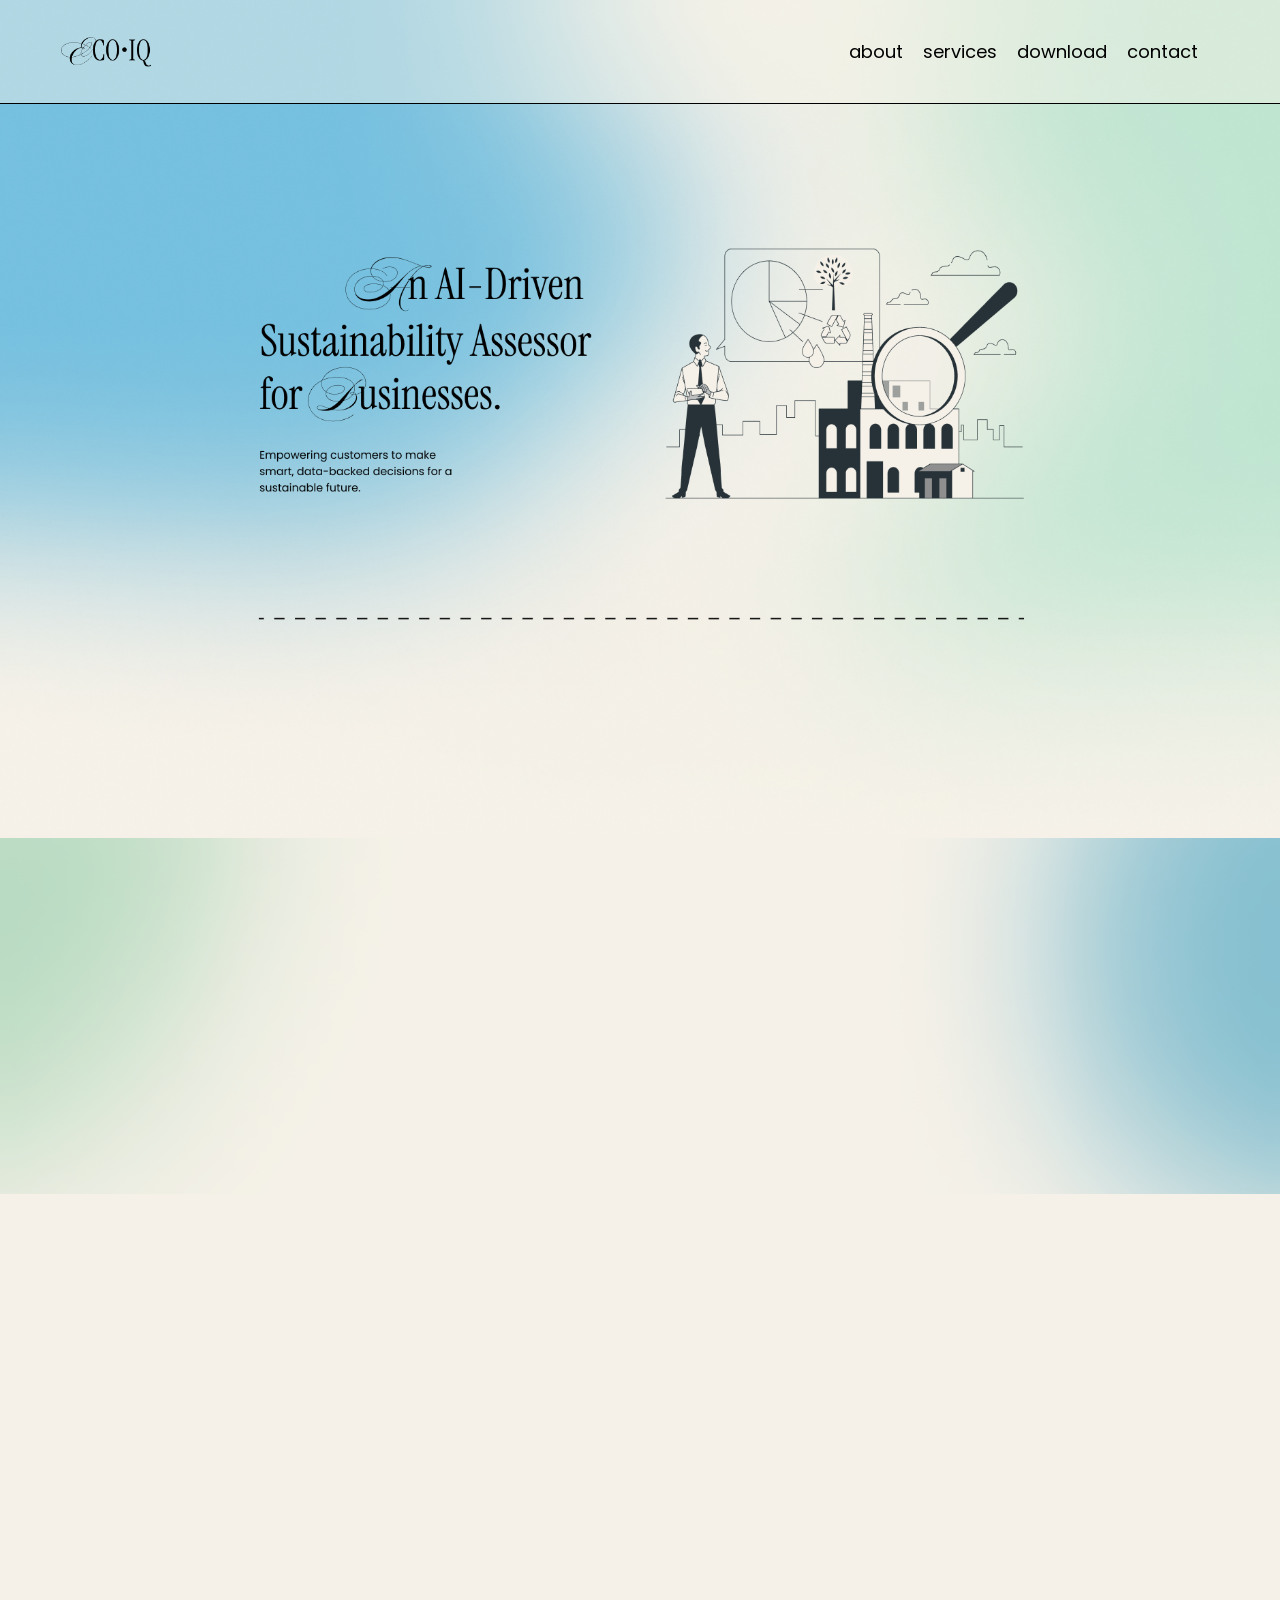
<file: index.html>
<!DOCTYPE html>
<html lang="en">
<head>
    <meta charset="UTF-8">
    <meta name="viewport" content="width=device-width, initial-scale=1.0">
    <title>EcoIQ - AI Sustainability Assessor</title>
    <link rel="stylesheet" href="styles.css">
    <link href="https://fonts.googleapis.com/css2?family=Instrument+Serif" rel="stylesheet">
    <link href="https://fonts.googleapis.com/css2?family=Poppins&display=swap" rel="stylesheet">
    <link href="https://fonts.googleapis.com/css2?family=Poppins&display=swap" rel="stylesheet">
</head>
<body>
    <header>
        <div class = "fade-in">
        <nav>
            <div class="logo fade-in"><img src="logo1.png" class = logo1></div>
            <ul>
                <li><a href="#about"class="enlarge-text-on-hover">about</a></li>
                <li><a href="#search"class="enlarge-text-on-hover">services</a></li>
                <li><a href="#download"class="enlarge-text-on-hover">download</a></li>
                <li><a href="#contact"class="enlarge-text-on-hover">contact</a></li>
            </ul>
        </nav>
        </div>
    </header>

    <section class="hero">
        <div class="hero-content fade-in">
            <img src="hero-img.png" class="hero-content-image">
        </div>
        <img src="page1backdrop.png" class="hero-image">
    </section>

    <section id="about" class="about">
            <div class="about-content fade-in">
                <h2><i>What</i> is it?</h2>
                <button class="btn">about us</button>
                <p>EcoIQ is an AI-powered SaaS platform that evaluates the sustainability of business models by analyzing their environmental impact across key operational areas. Using data-driven assessments, EcoIQ generates a comprehensive sustainability score, highlighting strengths and areas for improvement.</p>
            </div>

        <img src="Group 3.png" class="about-image">
    </section>


    <section id="services" class="services">
        <div class="grid">
            <div class="service-box fade-in">
                <div class="flip-inner">
                    <div class="flip-front">
                        <p>Environmental Impact</p>
                    </div>
                    <div class="flip-back">
                        <p>More Info Here!</p>
                    </div>
                </div>
            </div>

            <div class="service-box fade-in">
                <div class="flip-inner">
                    <div class="flip-front">
                        <p>Supply Chain & Resource Management</p>
                    </div>
                    <div class="flip-back">
                        <p>Extra Details</p>
                    </div>
                </div>
            </div>
            <div class="service-box fade-in">
                <div class="flip-inner">
                    <div class="flip-front">
                        <p>Circular Economy & Innovation</p>
                    </div>
                    <div class="flip-back">
                        <p>Extra Details</p>
                    </div>
                </div>
            </div>
            <div class="service-box fade-in">
                <div class="flip-inner">
                    <div class="flip-front">
                        <p>Business Operations & Logistics</p>
                    </div>
                    <div class="flip-back">
                        <p>Extra Details</p>
                    </div>
                </div>
            </div>
            <div class="service-box fade-in">
                <div class="flip-inner">
                    <div class="flip-front">
                        <p>Consumer & Stakeholder Engagement</p>
                    </div>
                    <div class="flip-back">
                        <p>Extra Details</p>
                    </div>
                </div>
            </div>
            <div class="service-box fade-in">
                <div class="flip-inner">
                    <div class="flip-front">
                        <p>Supply Chain & Resource Management</p>
                    </div>
                    <div class="flip-back">
                        <p>Extra Details</p>
                    </div>
                </div>
            </div>
        </div>
    </section>

    <section id="search" class="search fade-in">
        <button class="btn">services</button>
        <h2>Try it Now!</h2>
        <input type="text" placeholder="Enter the name of a company/business...">
        <a href="https://eco-iq.netlify.app/" target="_blank" class="real-btn1 enlarge-on-hover">SUBMIT</a>
        <img src="checks.png" class="checks-image">
    </section>

    <section id="download" class="download fade-in">
        <button class="download-btn">download</button>
        <div class = "download-content">
            <img src="download.png" class="download-image">
            <button class="real-btn2 enlarge-on-hover">chrome webstore page</button>
        </div>
    </section>

    <section id="contact" class="contact">
        <div class="contact-content fade-in">
            <button class="btn">contact</button>
            <p>Name*</p>
            <input type="text" placeholder="Name">
            <p>Email*</p>
            <input type="email" placeholder="Email">
            <p>Message*</p>
            <textarea placeholder="Message" rows="6" cols="50"></textarea>
            <button class="real-btn3 enlarge-on-hover">Send Message</button>
        </div>
        <img src="contactimg.png" class="contact-image fade-in">
    </section>

    <footer>
        <img src="foot.png" alt="EcoIQ footer" class="footer-image fade-in">
    </footer>
    <script src="scroll-animation.js"></script>
</body>
</html>
</file>
<file: styles.css>
body {
    margin: 0;
    padding: 0;
    background: #F5F1E8;
    color: #333;
}
header {
    position: absolute;
    top: 0;
    left: 0;
    width: 100%;
    border-bottom: 1px solid #000000;
    z-index: 2; 
}
html {
    scroll-behavior: smooth;
}
nav .logo1 {
    width: 90px;
    padding-top: 5px;
    padding-left: 45%;
    padding-right: 50%;
}
nav {
    display: flex;
    justify-content: space-between;
    align-items: center;
    padding: 20px;
    background-color: #f5f1e875;
    scroll-behavior: smooth;
}
nav ul {
    font-family: "Poppins", sans-serif;
    font-size: clamp(10px, 2vw, 18px);
    list-style:none;
    display: flex;
    gap: 20px;
    padding-right: 5%;
}
nav a {
    text-decoration: none;
    color: black;
}

.about, .services, .download, .contact {
    padding-top: 50px;
}


.about h2, .services h2, .search h2, .download h2, .contact h2 {
    font-family: 'Instrument Serif', serif;
    font-size: 34px;
    font-weight: 400;
    padding: auto;
}


.hero-image {
    width: 100%; 
}

.hero-content {
    width: 60%;
    position: absolute;
    justify-content: center;
    align-items: center;
    padding-top: 40%;
    top: 20%;
    left: 50%;
    transform: translate(-50%, -50%);
    z-index: 1;
    text-align: center;
}


@media (max-height: 450px) {
    .hero-content {
        padding-top: 60%;
    }
    
}

.hero-content-image {
    height: clamp(400px, 20vw, 1000px);
    max-width: 100%;
    height: auto;    
}




.about {
    position: relative;
    text-align: center;
    display: flex;
    justify-content: center;
    align-items: center;
    flex-direction: column;
}

.about-content { 
    position: relative;
    height: 50%;
    z-index: 2;
    max-width: 700px; 
}

@media (max-width: 600px) {
    .about-content{
        width: 80%; 
    }
    
}

.about p {
    font-family: "Poppins", sans-serif;
    padding: 20px;
    font-size: clamp(10px, 2vw, 16px);
}
.about-image {
    width: 100%;
    min-height: max-content; /* Adjust as needed */
    object-fit: cover;
    position: absolute;
    top: 0;
    left: 0;
    height: 100%;
    z-index: -1;
}

.grid {
    display: flex;
    flex-wrap: wrap;
    justify-content: center;
    gap: 15px;
    padding-left: 10%;
    padding-right: 10%;
}

@media (max-height: 800px) {
    .grid {
        padding-bottom: 20%;
    }
    
}

.service-box {
    font-family: "Poppins", sans-serif;
    font-size: clamp(10px, 2vw, 15px);
    background: #E0D4E1;
    text-align: center;
    margin: 10px;
    padding: clamp(5px, 2vw, 30px); 
    width: 100%;
    /* max-width: 200px;
    height: clamp(120px, 30vh, 160px); */
    max-width: clamp(100px, 20vw, 200px); /* Adjusts max-width based on viewport */
    height: clamp(50px, 10vh, 160px); /* Adjusts height based on viewport */
    /* 160 px */
    border-radius: 15px;
    border: 2px solid black; 
    position: relative;
    cursor: pointer;
    perspective: 1000px; /* Enables 3D effect */
    display: flex; /* Ensure content stays centered */
    justify-content: center;
    align-items: center;
}

/* Ensure the flipping container takes full space */
.service-box .flip-inner {
    width: 100%;
    height: 100%;
    transition: transform 0.6s;
    transform-style: preserve-3d;
    position: relative;
}

/* Flip on hover */
.service-box:hover .flip-inner {
    transform: rotateY(180deg);
}

/* Front & Back Faces */
.service-box .flip-front,
.service-box .flip-back {
    position: absolute;
    width: 100%;
    height: 100%;
    backface-visibility: hidden;
    display: flex;
    align-items: center;
    justify-content: center;
    border-radius: 15px;
    padding: 20px; /* Ensures inner padding */
    box-sizing: border-box; /* Ensures padding doesn’t shrink content */
}

/* Front Side */
.service-box .flip-front {
    background: #E0D4E1;
}

/* Back Side */
.service-box .flip-back {
    transform: rotateY(180deg);
    color: black;
}

.search {
    display: flex;                /* Use flexbox to position the content */
    flex-direction: column;       /* Stack the content vertically */
    justify-content: center;      /* Vertically center the section */
    align-items: flex-start;      /* Align the individual items to the left */
    width: 60%;
    margin: 0 auto;               /* Center the section horizontally */
    height: 60vh;   
}

@media (max-width: 600px) {
    .search{
        width: 80%; 
    } 
}

.checks-image {
    padding-top: 30px;
    width: 170px;
}

.download {
    width: 60%;
    justify-content: center;  /* Centers the content horizontally */
    align-items: flex-end;  /* Centers the content vertically */
    position: relative;  /* Allows absolute positioning of the button */
    margin: 0 auto; 
    padding-bottom: 10%;
}

@media (max-width: 600px) {
    .download{
        width: 80%; 
    } 
}

.download-content {
    position: relative;
    text-align: center;
    display: flex;
    height: auto;
    justify-content: center;
    align-items: center;
    width: 100%;  
}


.download-btn {
    position: absolute;
    top: 10%;        
    right: 0px;            
    font-family: "Poppins", sans-serif;
    background: #F6FAB5;
    font-size: clamp(7px, 2vw, 14px);
    padding: 5px 20px;
    border: 1.5px solid #000000;
    border-radius: 25px;
    z-index: 10; 
}

.download-image {
    width: 100%;
    height: auto;
    min-height: max-content; 
    object-fit:contain;
    position: relative;
    padding-top: 10%;
    padding-left: 10%;
    padding-right: 10%;
}


.contact {
    width: 60%;
    display: flex;
    justify-content: space-between;  /* Centers the content horizontally */
    align-items: center;  /* Centers the content vertically */
    position: relative;  /* Allows absolute positioning of the button */
    margin: 0 auto; 
    padding-bottom: 20%;
}

@media (max-width: 600px) {
    .contact{
        width: 80%; 
    } 
}

.contact-content {
    width: 50%;
    justify-content: left;
    position: relative;
    
}

.contact-image {
    width: 30%;
    height: auto;
    vertical-align: middle;
    min-height: max-content; 
    object-fit:contain;
    position: relative;
    padding-left: 10%;
    margin-left: auto; 
    margin-right: 0;
}

.contact p {
    font-family: "Poppins", sans-serif;
    font-size: clamp(10px, 2vw, 16px);
}

/* this is a section header */
.btn {
    font-family: "Poppins", sans-serif;
    font-size: clamp(7px, 2vw, 14px);
    background: #F6FAB5;
    padding: 5px 20px;
    border: 1.5px solid #000000;
    border-radius: 25px;
}

/* SUBMIT */
.real-btn1 {
    color: black;           
    text-decoration: none;
    font-family: "Poppins", sans-serif;
    position: relative;
    background: #B2E3CB;
    padding: 10px 30px;
    border: none;
    border: 1.5px solid #000000;
    border-radius: 10px;
    cursor: pointer;
    margin-top: 15px;
}

/* Chrome Webstore Page */
.real-btn2 {
    font-family: "Popins", sans-serif;
    font-size: clamp(2px, 2vw, 18px);
    position: absolute;
    background: #B2E3CB;
    padding: clamp(5px, .5vw, 10px) clamp(10px, 2vw, 20px);
    border: none;
    border: 1.5px solid #000000;
    border-radius: 10px;
    margin-left: 45%;
    margin-top: 30%;
    cursor: pointer;
}

/* Send Message */
.real-btn3 {
    width: 100%;
    font-family: "Poppins", sans-serif;
    color: rgb(255, 255, 255);
    background: #1E1E1E;
    padding: 10px 20px;
    border: 1.5px solid #000000;
    border-radius: 10px;
    margin-top: 15px;
    cursor: pointer;
}

input, textarea {
    font-family: "Poppins", sans-serif;
    font-size: clamp(10px, 2vw, 16px);;
    display:inline-block;
    width: 100%;
    max-width: 100%;
    box-sizing: border-box;
    margin-bottom: 10px;   
    padding: clamp(10px, 1vw, 30px);
    border: 1px solid #000000;
    border-radius: 15px;
}
footer {
    text-align: center;
    padding-top: 30px;
    background: #F5F1E8;
}

img {
    width: 100%; /* Default */
}
  

/* fade animation */
.fade-in {
    opacity: 0;
    transition: opacity .8s ease-in-out;
}

.fade-in.visible {
    opacity: 1;
}

/* enlarge on hover */
.enlarge-on-hover {
    transition: transform 0.3s ease-in-out;
}

.enlarge-on-hover:hover {
    transform: scale(1.05);
}

.enlarge-text-on-hover {
    transition: transform 0.3s ease-in-out, font-size 0.3s ease-in-out;
}

.enlarge-text-on-hover:hover {
    font-size: 1.1em;
}
</file>
